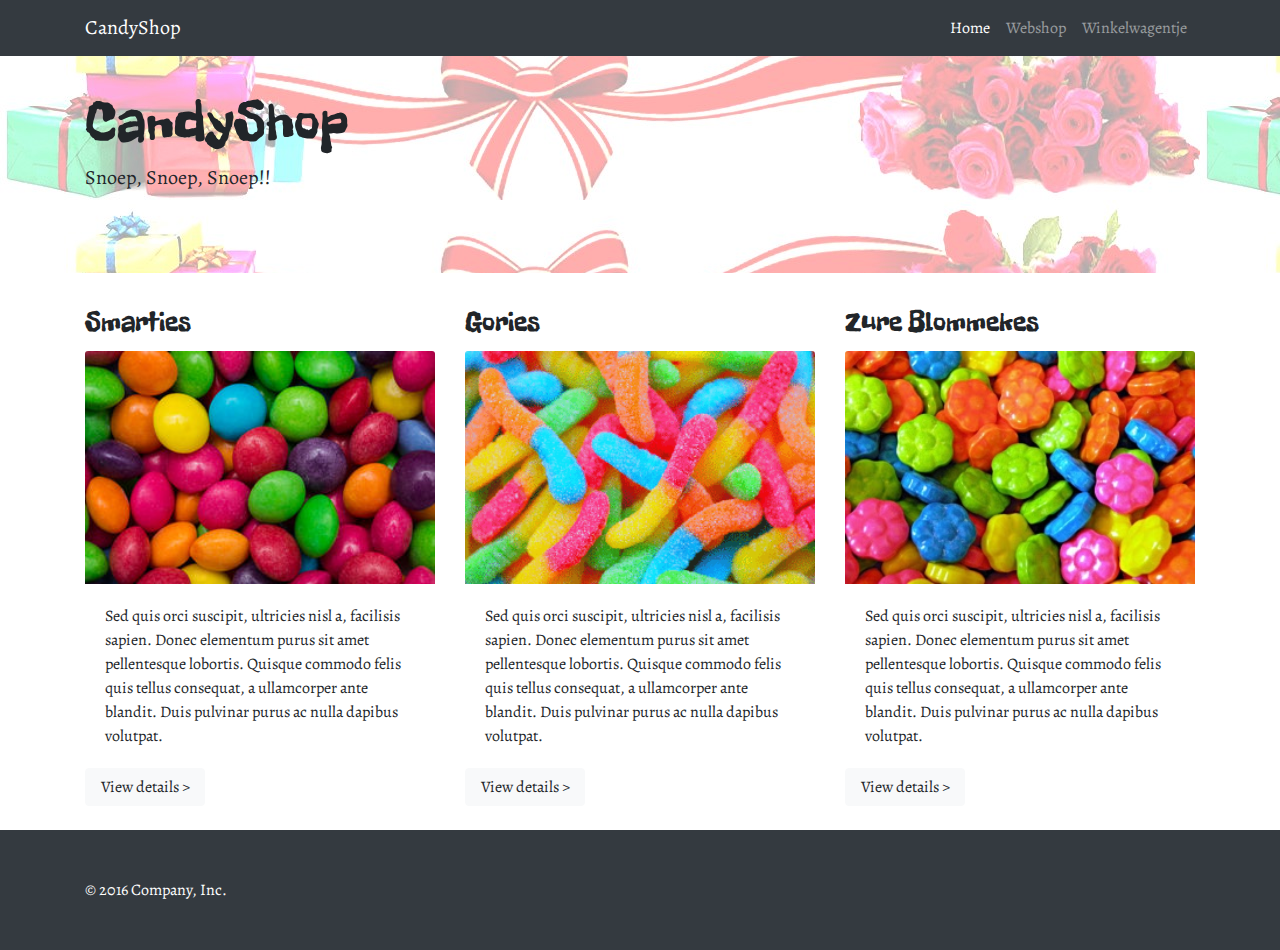
<file: index.html>
<!doctype html>
<html lang="en">
<head>
    <!-- Required meta tags -->
    <meta charset="utf-8">
    <meta name="viewport" content="width=device-width, initial-scale=1, shrink-to-fit=no">

    <!-- Bootstrap CSS -->
    <link rel="stylesheet" href="https://maxcdn.bootstrapcdn.com/bootstrap/4.0.0/css/bootstrap.min.css" integrity="sha384-Gn5384xqQ1aoWXA+058RXPxPg6fy4IWvTNh0E263XmFcJlSAwiGgFAW/dAiS6JXm" crossorigin="anonymous">
    <link href="https://fonts.googleapis.com/css?family=Alegreya|Freckle+Face" rel="stylesheet">
    <link rel="stylesheet" href="css/CandyShop.css">

    <title>CandyShop</title>
</head>
<!--
* naam: Mandy Leegwater
* groep: 7A
* Datum: 26-1-2018
-->
<body>

<!-- Navigation -->
<nav class="navbar navbar-expand-lg navbar-dark bg-dark fixed-top">
    <div class="container">
        <a class="navbar-brand" href="#">CandyShop</a>
        <button class="navbar-toggler" type="button" data-toggle="collapse" data-target="#navbarResponsive" aria-controls="navbarResponsive" aria-expanded="false" aria-label="Toggle navigation">
            <span class="navbar-toggler-icon"></span>
        </button>
        <div class="collapse navbar-collapse" id="navbarResponsive">
            <ul class="navbar-nav ml-auto">
                <li class="nav-item active">
                    <a class="nav-link" href="index.html">Home
                        <span class="sr-only">(current)</span>
                    </a>
                </li>
                <li class="nav-item">
                    <a class="nav-link" href="webshop.html">Webshop</a>
                </li>
                <li class="nav-item">
                    <a class="nav-link" href="winkelwagentje.html">Winkelwagentje</a>
                </li>
            </ul>
        </div>
    </div>
</nav>


    <!-- Jumbotron Header -->
    <header class="jumbotron jumbotron-fluid">
        <div class="container">
            <h1 class="display-4 mt-4">CandyShop</h1>
            <p class="lead">Snoep, Snoep, Snoep!!</p>
        </div>
    </header>

<!-- Page Content -->
<div class="container">

    <!-- Page Features -->
    <div class="row text-center">

        <div class="col-lg-4 col-md-12 mb-4">
            <div class="card no-border">
                <h3 class="card-title text-left">Smarties</h3>
                <img class="card-img-top" src="img/smarties.jpg" alt="">
                <div class="card-body">
                    <p class="card-text text-left">Sed quis orci suscipit, ultricies nisl a, facilisis sapien. Donec elementum purus sit amet pellentesque lobortis. Quisque commodo felis quis tellus consequat, a ullamcorper ante blandit. Duis pulvinar purus ac nulla dapibus volutpat.</p>
                </div>
                <a href="#" class="btn btn-light">View details ></a>
            </div>
        </div>

        <div class="col-lg-4 col-md-12 mb-4">
            <div class="card no-border">
                <h3 class="card-title text-left">Gories</h3>
                <img class="card-img-top mb-0" src="img/candy2.gif" alt="">
                <div class="card-body mt-0 ml-0">
                    <p class="card-text text-left mt-0">Sed quis orci suscipit, ultricies nisl a, facilisis sapien. Donec elementum purus sit amet pellentesque lobortis. Quisque commodo felis quis tellus consequat, a ullamcorper ante blandit. Duis pulvinar purus ac nulla dapibus volutpat.</p>
                </div>
                    <a href="#" class="btn btn-light">View details ></a>
            </div>
        </div>

        <div class="col-lg-4 col-md-12 mb-4">
            <div class="card no-border">
                <h3 class="card-title text-left">Zure Blommekes</h3>
                <img class="card-img-top" src="img/candy3.jpg" alt="">
                <div class="card-body">
                    <p class="card-text text-left">Sed quis orci suscipit, ultricies nisl a, facilisis sapien. Donec elementum purus sit amet pellentesque lobortis. Quisque commodo felis quis tellus consequat, a ullamcorper ante blandit. Duis pulvinar purus ac nulla dapibus volutpat.</p>
                </div>
                    <a href="#" class="btn btn-light">View details ></a>
            </div>
        </div>

    </div>
    <!-- /.row -->

</div>
<!-- /.container -->

<!-- Footer -->
<footer class="py-5 bg-dark">
    <div class="container">
        <p class="m-0 text-left text-white">&copy; 2016 Company, Inc.</p>
    </div>
    <!-- /.container -->
</footer>

<!-- Optional JavaScript -->
<!-- jQuery first, then Popper.js, then Bootstrap JS -->
<script src="https://code.jquery.com/jquery-3.2.1.slim.min.js" integrity="sha384-KJ3o2DKtIkvYIK3UENzmM7KCkRr/rE9/Qpg6aAZGJwFDMVNA/GpGFF93hXpG5KkN" crossorigin="anonymous"></script>
<script src="https://cdnjs.cloudflare.com/ajax/libs/popper.js/1.12.9/umd/popper.min.js" integrity="sha384-ApNbgh9B+Y1QKtv3Rn7W3mgPxhU9K/ScQsAP7hUibX39j7fakFPskvXusvfa0b4Q" crossorigin="anonymous"></script>
<script src="https://maxcdn.bootstrapcdn.com/bootstrap/4.0.0/js/bootstrap.min.js" integrity="sha384-JZR6Spejh4U02d8jOt6vLEHfe/JQGiRRSQQxSfFWpi1MquVdAyjUar5+76PVCmYl" crossorigin="anonymous"></script>
</body>
</html>
</file>
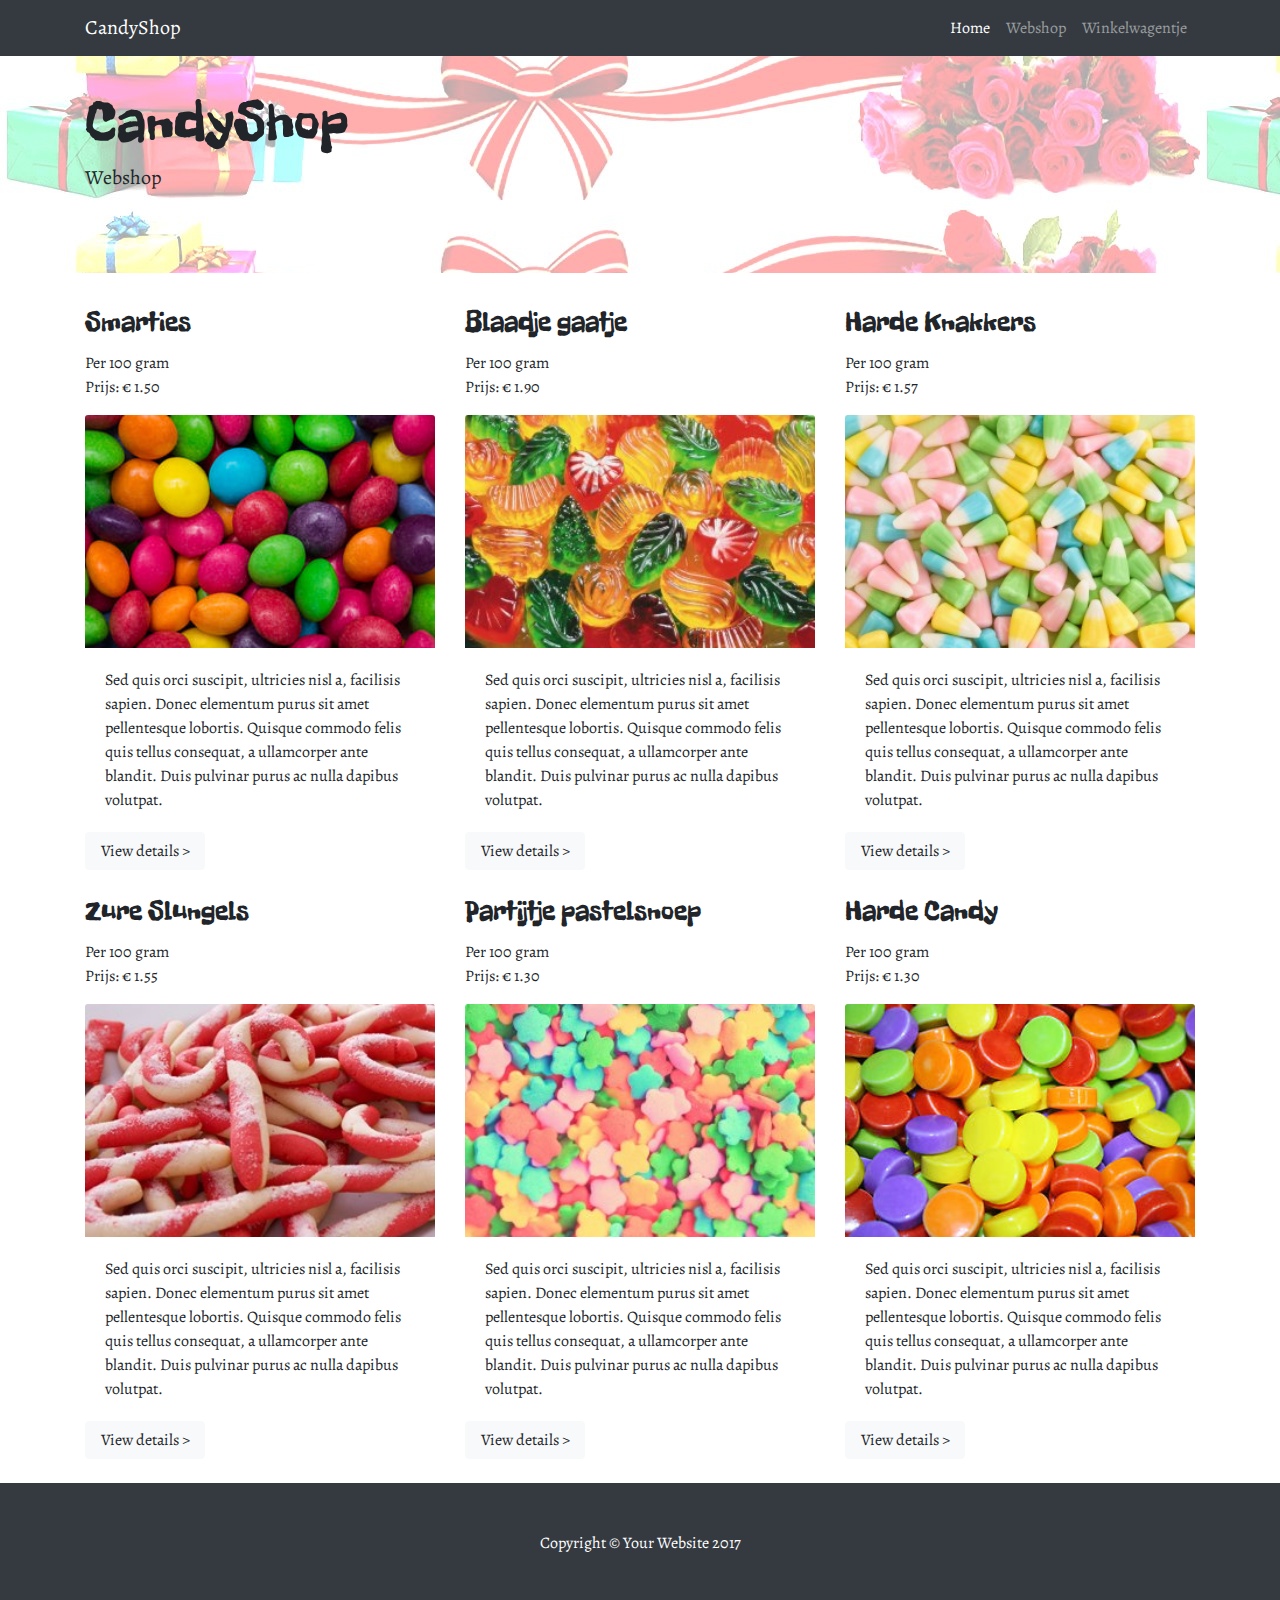
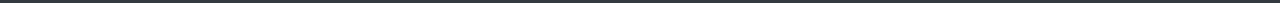
<file: webshop.html>
<!doctype html>
<html lang="en">
<head>
    <!-- Required meta tags -->
    <meta charset="utf-8">
    <meta name="viewport" content="width=device-width, initial-scale=1, shrink-to-fit=no">

    <!-- Bootstrap CSS -->
    <link rel="stylesheet" href="https://maxcdn.bootstrapcdn.com/bootstrap/4.0.0/css/bootstrap.min.css" integrity="sha384-Gn5384xqQ1aoWXA+058RXPxPg6fy4IWvTNh0E263XmFcJlSAwiGgFAW/dAiS6JXm" crossorigin="anonymous">
    <link href="https://fonts.googleapis.com/css?family=Alegreya|Freckle+Face" rel="stylesheet">
    <link rel="stylesheet" href="css/CandyShop.css">

    <title>CandyShop</title>
</head>
<!--
* naam: Mandy Leegwater
* groep: 7A
* Datum: 26-1-2018
-->
<body>
<!-- Navigation -->
<nav class="navbar navbar-expand-lg navbar-dark bg-dark fixed-top">
    <div class="container">
        <a class="navbar-brand" href="#">CandyShop</a>
        <button class="navbar-toggler" type="button" data-toggle="collapse" data-target="#navbarResponsive" aria-controls="navbarResponsive" aria-expanded="false" aria-label="Toggle navigation">
            <span class="navbar-toggler-icon"></span>
        </button>
        <div class="collapse navbar-collapse" id="navbarResponsive">
            <ul class="navbar-nav ml-auto">
                <li class="nav-item active">
                    <a class="nav-link" href="index.html">Home
                        <span class="sr-only">(current)</span>
                    </a>
                </li>
                <li class="nav-item">
                    <a class="nav-link" href="webshop.html">Webshop</a>
                </li>
                <li class="nav-item">
                    <a class="nav-link" href="winkelwagentje.html">Winkelwagentje</a>
                </li>
            </ul>
        </div>
    </div>
</nav>


<!-- Jumbotron Header -->
<header class="jumbotron jumbotron-fluid">
    <div class="container">
        <h1 class="display-4 mt-4">CandyShop</h1>
        <p class="lead">Webshop</p>
    </div>
</header>

<!-- Page Content -->
<div class="container">
            <div class="row">
                <div class="col-lg-4 col-md-6 col-6 mb-4">
                    <div class="card no-border">
                        <h3 class="card-title text-left">Smarties</h3>
                        <p class="card-text">Per 100 gram<br>Prijs: € 1.50</p>
                        <img class="card-img-top" src="img/smarties.jpg" alt="">
                        <div class="card-body">
                            <p class="card-text text-left">Sed quis orci suscipit, ultricies nisl a, facilisis sapien. Donec elementum purus sit amet pellentesque lobortis. Quisque commodo felis quis tellus consequat, a ullamcorper ante blandit. Duis pulvinar purus ac nulla dapibus volutpat.</p>
                        </div>
                        <a href="#" class="btn btn-light">View details ></a>
                    </div>
                </div>

                <div class="col-lg-4 col-md-6 col-6 mb-4">
                    <div class="card no-border">
                        <h3 class="card-title text-left">Blaadje gaatje</h3>
                        <p class="card-text">Per 100 gram<br>Prijs: € 1.90</p>
                        <img class="card-img-top" src="img/candy4.jpg" alt="">
                        <div class="card-body">
                            <p class="card-text text-left">Sed quis orci suscipit, ultricies nisl a, facilisis sapien. Donec elementum purus sit amet pellentesque lobortis. Quisque commodo felis quis tellus consequat, a ullamcorper ante blandit. Duis pulvinar purus ac nulla dapibus volutpat.</p>
                        </div>
                        <a href="#" class="btn btn-light">View details ></a>
                    </div>
                </div>

                <div class="col-lg-4 col-md-6 col-6 mb-4">
                    <div class="card no-border">
                        <h3 class="card-title text-left">Harde Knakkers</h3>
                        <p class="card-text">Per 100 gram<br>Prijs: € 1.57</p>
                        <img class="card-img-top" src="img/candy5.jpg" alt="">
                        <div class="card-body">
                            <p class="card-text text-left">Sed quis orci suscipit, ultricies nisl a, facilisis sapien. Donec elementum purus sit amet pellentesque lobortis. Quisque commodo felis quis tellus consequat, a ullamcorper ante blandit. Duis pulvinar purus ac nulla dapibus volutpat.</p>
                        </div>
                        <a href="#" class="btn btn-light">View details ></a>
                    </div>
                </div>

                <div class="col-lg-4 col-md-6 col-6 mb-4">
                    <div class="card no-border">
                        <h3 class="card-title text-left">Zure Slungels</h3>
                        <p class="card-text">Per 100 gram<br>Prijs: € 1.55</p>
                        <img class="card-img-top" src="img/candy6.jpg" alt="">
                        <div class="card-body">
                            <p class="card-text text-left">Sed quis orci suscipit, ultricies nisl a, facilisis sapien. Donec elementum purus sit amet pellentesque lobortis. Quisque commodo felis quis tellus consequat, a ullamcorper ante blandit. Duis pulvinar purus ac nulla dapibus volutpat.</p>
                        </div>
                        <a href="#" class="btn btn-light">View details ></a>
                    </div>
                </div>

                <div class="col-lg-4 col-md-6 col-6 mb-4">
                    <div class="card no-border">
                        <h3 class="card-title text-left">Partijtje pastelsnoep</h3>
                        <p class="card-text">Per 100 gram<br>Prijs: € 1.30</p>
                        <img class="card-img-top" src="img/candy7.jpg" alt="">
                        <div class="card-body">
                            <p class="card-text text-left">Sed quis orci suscipit, ultricies nisl a, facilisis sapien. Donec elementum purus sit amet pellentesque lobortis. Quisque commodo felis quis tellus consequat, a ullamcorper ante blandit. Duis pulvinar purus ac nulla dapibus volutpat.</p>
                        </div>
                        <a href="#" class="btn btn-light">View details ></a>
                    </div>
                </div>

                <div class="col-lg-4 col-md-6 col-6 mb-4">
                    <div class="card no-border">
                        <h3 class="card-title text-left">Harde Candy</h3>
                        <p class="card-text">Per 100 gram<br>Prijs: € 1.30</p>
                        <img class="card-img-top" src="img/candy8.jpg" alt="">
                        <div class="card-body">
                            <p class="card-text text-left">Sed quis orci suscipit, ultricies nisl a, facilisis sapien. Donec elementum purus sit amet pellentesque lobortis. Quisque commodo felis quis tellus consequat, a ullamcorper ante blandit. Duis pulvinar purus ac nulla dapibus volutpat.</p>
                        </div>
                        <a href="#" class="btn btn-light">View details ></a>
                    </div>
                </div>

            </div>
            <!-- /.row -->

        </div>
        <!-- /.col-lg-9 -->


<!-- /.container -->

<!-- Footer -->
<footer class="py-5 bg-dark">
    <div class="container">
        <p class="m-0 text-center text-white">Copyright &copy; Your Website 2017</p>
    </div>
    <!-- /.container -->
</footer>

<!-- Optional JavaScript -->
<!-- jQuery first, then Popper.js, then Bootstrap JS -->
<script src="https://code.jquery.com/jquery-3.2.1.slim.min.js" integrity="sha384-KJ3o2DKtIkvYIK3UENzmM7KCkRr/rE9/Qpg6aAZGJwFDMVNA/GpGFF93hXpG5KkN" crossorigin="anonymous"></script>
<script src="https://cdnjs.cloudflare.com/ajax/libs/popper.js/1.12.9/umd/popper.min.js" integrity="sha384-ApNbgh9B+Y1QKtv3Rn7W3mgPxhU9K/ScQsAP7hUibX39j7fakFPskvXusvfa0b4Q" crossorigin="anonymous"></script>
<script src="https://maxcdn.bootstrapcdn.com/bootstrap/4.0.0/js/bootstrap.min.js" integrity="sha384-JZR6Spejh4U02d8jOt6vLEHfe/JQGiRRSQQxSfFWpi1MquVdAyjUar5+76PVCmYl" crossorigin="anonymous"></script>
</body>
</html>
</file>
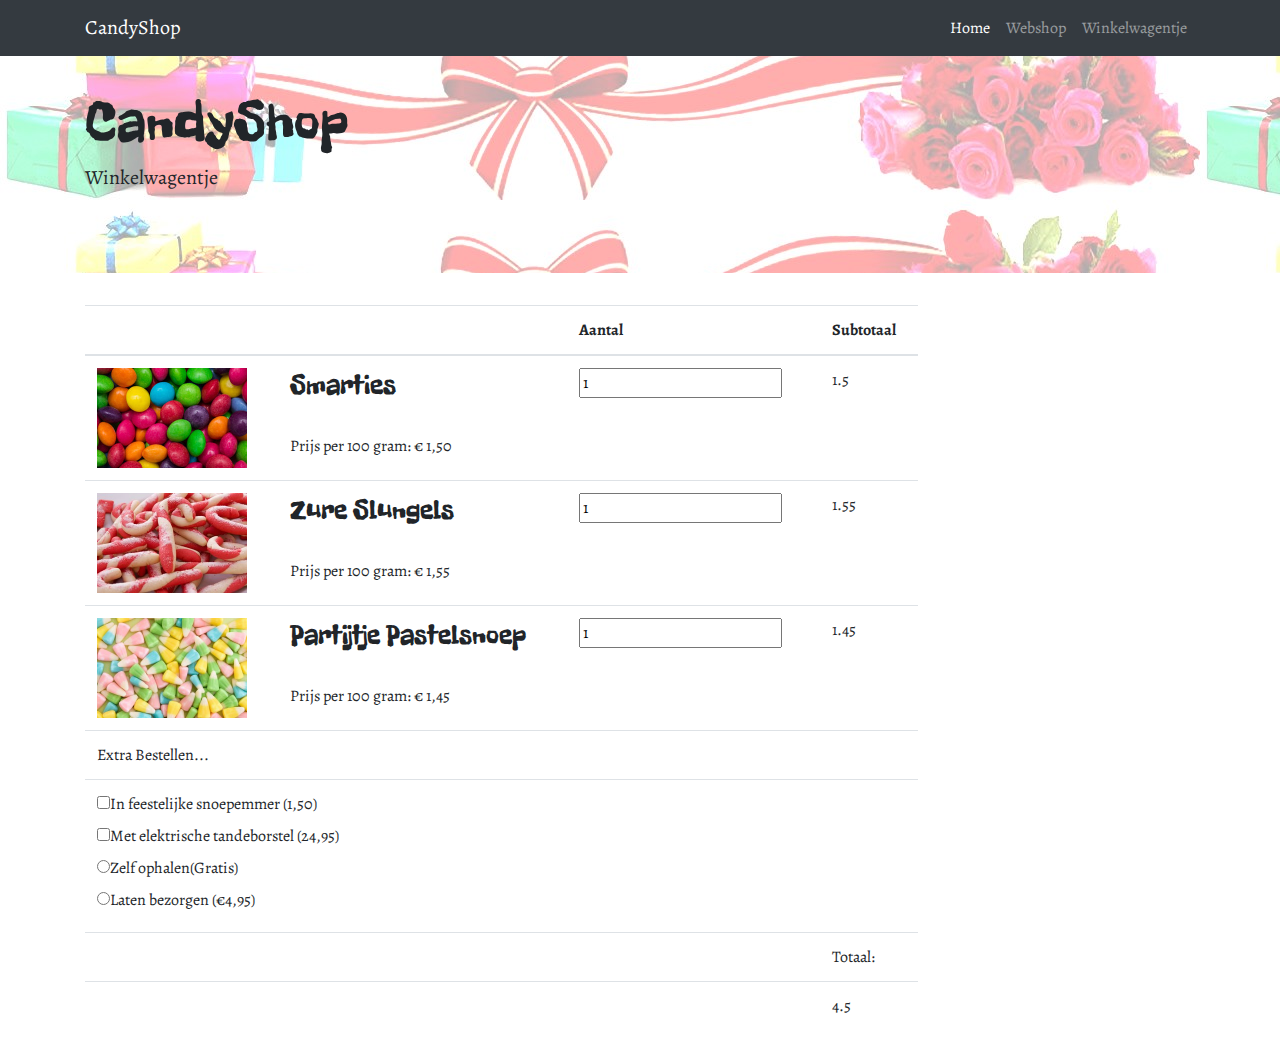
<file: winkelwagentje.html>
<!doctype html>
<html lang="en">
<head>
    <!-- Required meta tags -->
    <meta charset="utf-8">
    <meta name="viewport" content="width=device-width, initial-scale=1, shrink-to-fit=no">

    <script src="https://code.jquery.com/jquery-3.2.1.min.js"></script>

    <!-- Bootstrap CSS -->
    <link rel="stylesheet" href="https://maxcdn.bootstrapcdn.com/bootstrap/4.0.0/css/bootstrap.min.css"
          integrity="sha384-Gn5384xqQ1aoWXA+058RXPxPg6fy4IWvTNh0E263XmFcJlSAwiGgFAW/dAiS6JXm" crossorigin="anonymous">
    <link href="https://fonts.googleapis.com/css?family=Alegreya|Freckle+Face" rel="stylesheet">
    <link rel="stylesheet" href="css/CandyShop.css">

    <title>CandyShop</title>
</head>
<!--
* naam: Mandy Leegwater
* groep: 7A
* Datum: 26-1-2018
-->
<body>
<!-- Navigation -->
<nav class="navbar navbar-expand-lg navbar-dark bg-dark fixed-top">
    <div class="container">
        <a class="navbar-brand" href="#">CandyShop</a>
        <button class="navbar-toggler" type="button" data-toggle="collapse" data-target="#navbarResponsive"
                aria-controls="navbarResponsive" aria-expanded="false" aria-label="Toggle navigation">
            <span class="navbar-toggler-icon"></span>
        </button>
        <div class="collapse navbar-collapse" id="navbarResponsive">
            <ul class="navbar-nav ml-auto">
                <li class="nav-item active">
                    <a class="nav-link" href="index.html">Home
                        <span class="sr-only">(current)</span>
                    </a>
                </li>
                <li class="nav-item">
                    <a class="nav-link" href="webshop.html">Webshop</a>
                </li>
                <li class="nav-item">
                    <a class="nav-link" href="winkelwagentje.html">Winkelwagentje</a>
                </li>
            </ul>
        </div>
    </div>
</nav>

<!-- Jumbotron Header -->
<header class="jumbotron jumbotron-fluid">
    <div class="container">
        <h1 class="display-4 mt-4">CandyShop</h1>
        <p class="lead">Winkelwagentje</p>
    </div>
</header>

<!-- Page Content -->
<div class="container ">
    <div class="col-md-9">
        <div class="row">
            <table class="table ">
                <thead>
                <tr>
                    <th scope="col"></th>
                    <th scope="col"></th>
                    <th scope="col">Aantal</th>
                    <th scope="col">Subtotaal</th>
                </tr>
                </thead>
                <tbody>
                <tr>
                    <th scope="row"><img class="Winkelwagentje-img" src="img/smarties.jpg"></th>
                    <td><h3>Smarties</h3><br>Prijs per 100 gram: € 1,50</td>
                    <td><input class="aantal" data-id="1" type="number" data-price="1.50" min="0" value="1"></td>
                    <td><span id="sub-1" class="sub"></span></td>
                </tr>
                <tr>
                    <th scope="row"><img class="Winkelwagentje-img" src="img/candy6.jpg"></th>
                    <td><h3>Zure Slungels</h3><br>Prijs per 100 gram: € 1,55</td>
                    <td><input class="aantal" data-id="2" type="number" data-price="1.55" min="0" value="1"></td>
                    <td><span id="sub-2" class="sub"></span></td>
                </tr>
                <tr>
                    <th scope="row"><img class="Winkelwagentje-img" src="img/candy5.jpg"></th>
                    <td><h3>Partijtje Pastelsnoep</h3><br>Prijs per 100 gram: € 1,45</td>
                    <td><input class="aantal" data-id="3" type="number" data-price="1.45" min="0" value="1"></td>
                    <td><span id="sub-3" class="sub"></span></td>
                </tr>
                <tr>
                    <td colspan="4">Extra Bestellen...</td>
                </tr>
                <tr>
                    <td colspan="4">
                        <div class="checkbox">
                        <label><input class="option" type="checkbox" value="0" data-price="1.50">In feestelijke snoepemmer (1,50)</label>
                        </div>
                        <div class="checkbox">
                        <label><input class="option" type="checkbox" value="0" data-price="24.95">Met elektrische tandeborstel (24,95)</label>
                        </div>
                        <div class="radio">
                        <label><input class="option" type="radio" name="optradio" value="0" data-price="0">Zelf ophalen(Gratis)</label>
                        </div>
                        <div class="radio">
                        <label><input class="option" type="radio" name="optradio" value="0" data-price="4.95">Laten bezorgen (€4,95)</label>
                        </div>
                    </td>
                </tr>
                <tr>
                    <td></td>
                    <td></td>
                    <td></td>
                    <td>Totaal:</td>
                </tr>
                <tr>
                    <td></td>
                    <td></td>
                    <td></td>
                    <td><span id="total"></span></td>
                </tr>
                </tbody>
            </table>
        </div>
    </div>
</div>

<!-- Optional JavaScript -->
<script src="js/CandyShop.js"></script>
<!-- jQuery first, then Popper.js, then Bootstrap JS -->
<script src="https://code.jquery.com/jquery-3.2.1.slim.min.js"
        integrity="sha384-KJ3o2DKtIkvYIK3UENzmM7KCkRr/rE9/Qpg6aAZGJwFDMVNA/GpGFF93hXpG5KkN"
        crossorigin="anonymous"></script>
<script src="https://cdnjs.cloudflare.com/ajax/libs/popper.js/1.12.9/umd/popper.min.js"
        integrity="sha384-ApNbgh9B+Y1QKtv3Rn7W3mgPxhU9K/ScQsAP7hUibX39j7fakFPskvXusvfa0b4Q"
        crossorigin="anonymous"></script>
<script src="https://maxcdn.bootstrapcdn.com/bootstrap/4.0.0/js/bootstrap.min.js"
        integrity="sha384-JZR6Spejh4U02d8jOt6vLEHfe/JQGiRRSQQxSfFWpi1MquVdAyjUar5+76PVCmYl"
        crossorigin="anonymous"></script>
</body>
</html>
</file>
<file: css/CandyShop.css>
.no-border{
    border: none;
}
h1, h2, h3{
    font-family: 'Freckle Face', cursive;
}
body, p, a{
    font-family: 'Alegreya', serif;
}
.jumbotron{
    background-image: url("../img/candy_head.jpg");
}

.btn{
    max-width: 120px;
}
.Winkelwagentje-img{
    width: 150px;
}

/* Smartphones (portrait) ----------- */
@media only screen and (max-width : 992px) {
    .card-img-top{
        max-width: 300px;
    }
}
</file>
